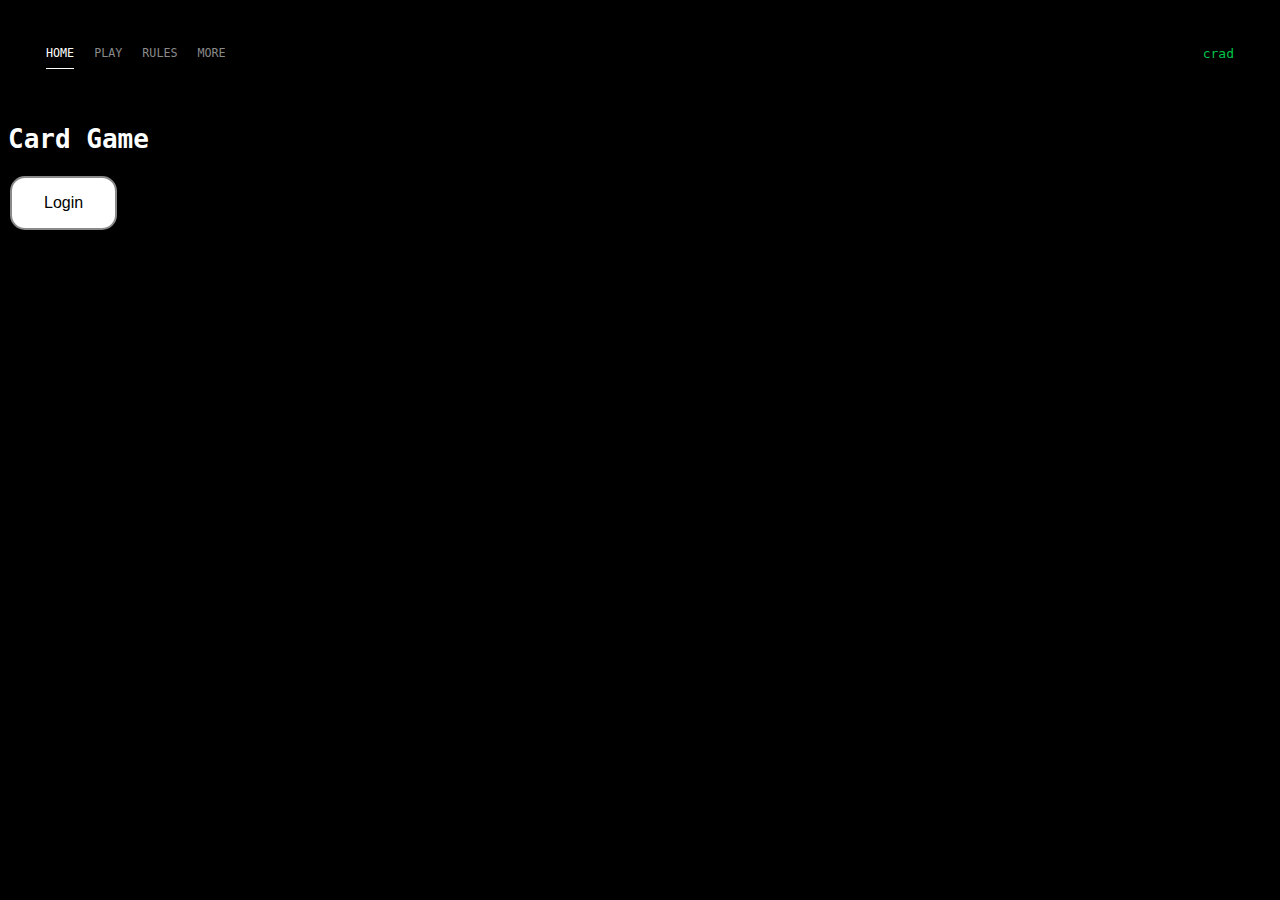
<file: src/index.html>
<!DOCTYPE html>
<html>
    <head>
        <meta name="viewport" content="width=device-width, initial-scale=1.0">
        <link rel="stylesheet" href="styles.css">
        <script src="index.js"></script>
        <title>Addrest</title></canvas>
    </head>
    <body>
        <div class="container">
            <div class="nav-wrapper">
                <div class="left-side">
                    <div class="nav-link-wrapper active-nav-link">
                        <div class="home">
                            <a href="index.html">Home</a>
                        </div>
                    </div>
                    <div class="nav-link-wrapper">
                        <div class="play">
                            <a href="play.html">Play</a>
                        </div>
                    </div>
                    <div class="nav-link-wrapper">
                        <div class="rules">
                            <a href="rules.html">Rules</a>
                        </div>
                    </div>
                    <div class="nav-link-wrapper more">
                        <div class="more">
                            <a href="more.html">More</a>
                        </div>
                    </div>
                </div>
                <div class="right-side">
                    <div class="brand">
                        <div>
                            <div class="home-link-wrapper">
                                <a href="index.html">crad</a>
                            </div>
                        </div>
                    </div>
                </div>
            </div>
        </div>
        <h1>Card Game</h1>
        <div class="login-button-wrapper">
            <button class="login button" id="button" type="button" onclick="loginRedirect()">Login</a>
        </div>
    </body>
</html>
</file>
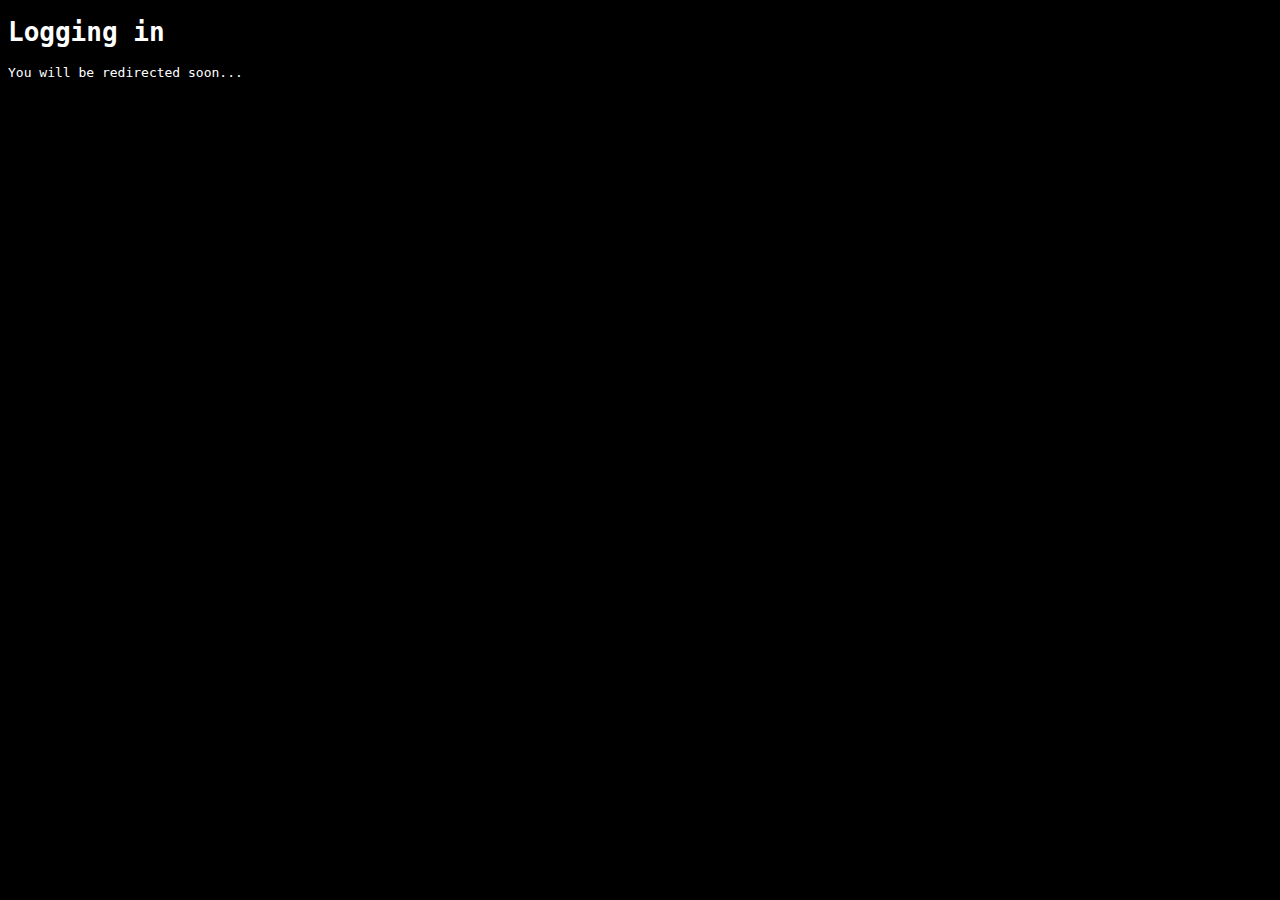
<file: src/asdf.html>
<!DOCTYPE html>
<html>
    <head>
        <link rel="stylesheet" href="styles.css">
        <script src="game.js"></script>
    </head>
    <body>
        <h1>Logging in</h1>
        <p>You will be redirected soon...</p>
    </body>
</html>
</file>
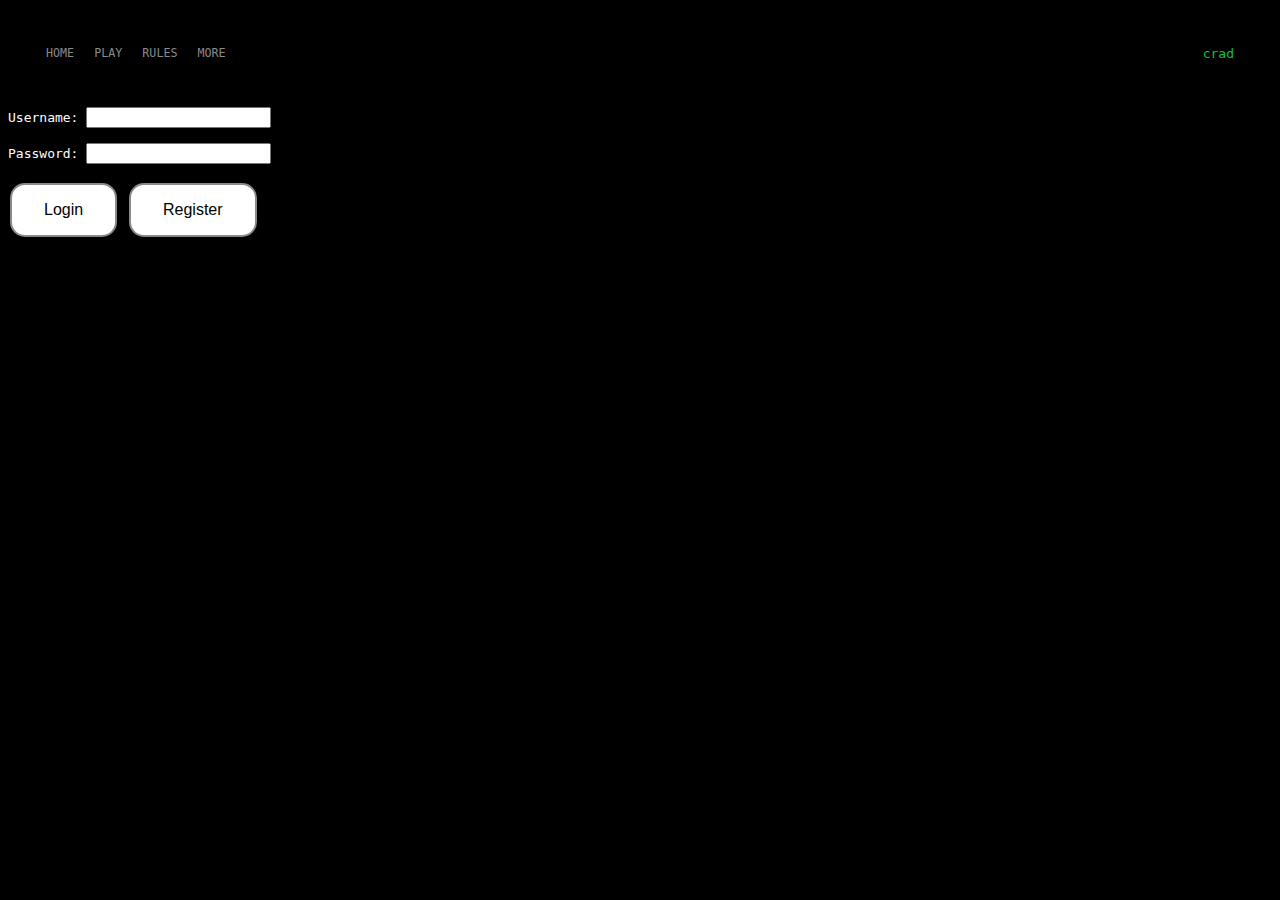
<file: src/login.html>
<!DOCTYPE html>
<html>
    <head>
        <link rel="stylesheet" href="styles.css">
        <script src="index.js"></script>
        <meta name="viewport" content="width=device-width, initial-scale=1.0">
    </head>
    <body>
        <div class="container">
            <div class="nav-wrapper">
                <div class="left-side">
                    <div class="nav-link-wrapper">
                        <div class="home">
                            <a href="index.html">Home</a>
                        </div>
                    </div>
                    <div class="nav-link-wrapper">
                        <div class="play">
                            <a href="play.html">Play</a>
                        </div>
                    </div>
                    <div class="nav-link-wrapper">
                        <div class="rules">
                            <a href="rules.html">Rules</a>
                        </div>
                    </div>
                    <div class="nav-link-wrapper more">
                        <div class="more">
                            <a href="more.html">More</a>
                        </div>
                    </div>
                </div>
                <div class="right-side">
                    <div class="brand">
                        <div>
                            <div class="home-link-wrapper">
                                <a href="index.html">crad</a>
                            </div>
                        </div>
                    </div>
                </div>
            </div>
            <div class="login-wrapper">
                <label for="uname">Username:</label>
                <input type="text" id="uname" name="uname"><br><br>
                <label for="pass">Password:</label>
                <input type="password" id="pass" name="pass"><br><br>
                <button class="button" type="button" onclick="loginRedirect2()">Login</button>
                <button class="button" type="button" onclick="registerRedirect()">Register</button>
            </div>
        </div>
    </body>
</html>
</file>
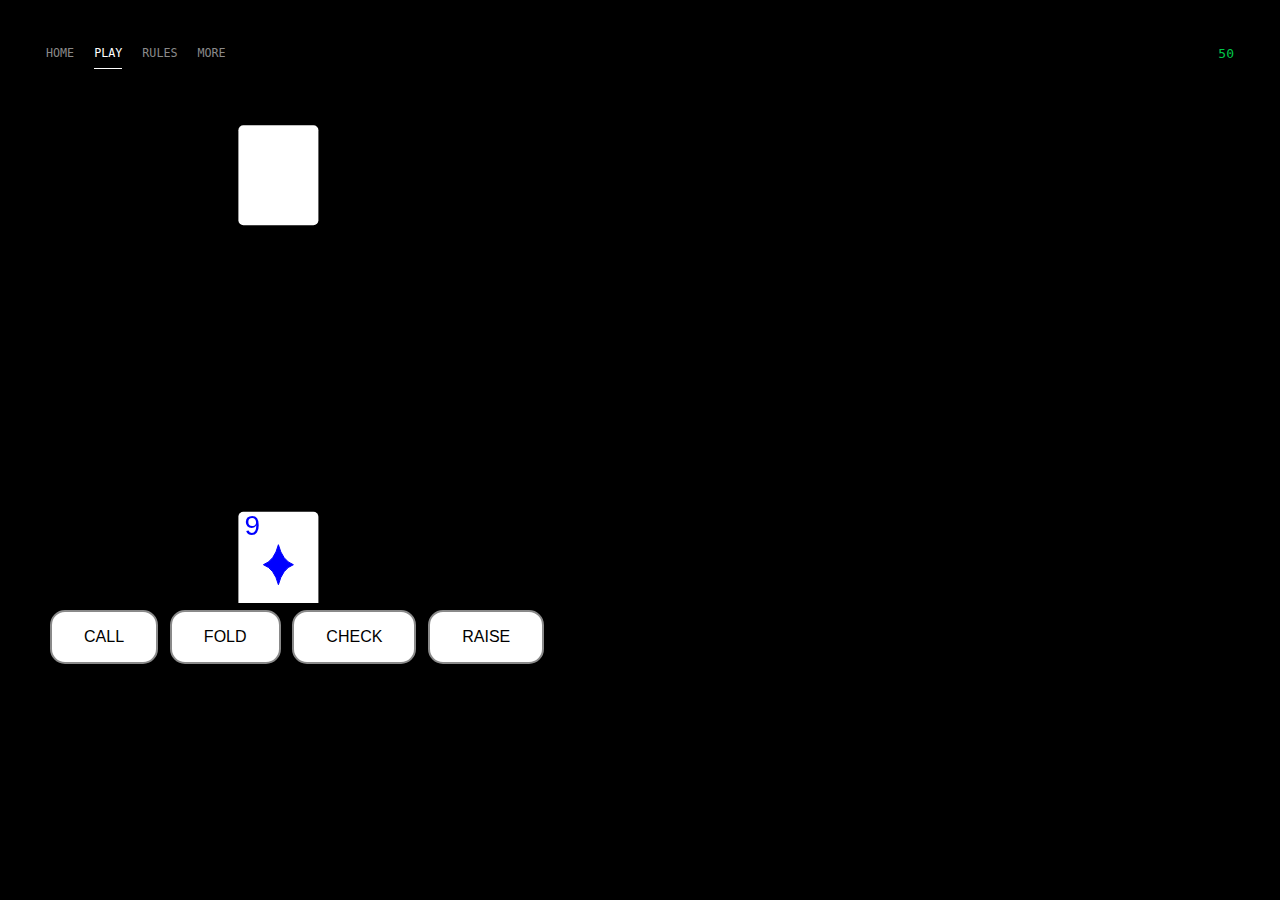
<file: src/play.html>
<!DOCTYPE html>
<html>
    <head>
        <meta name="viewport" content="width=device-width, initial-scale=1.0">
        <link rel="stylesheet" href="styles.css">
        <title>Poker - Texas Hold 'Em</title>
        <script src="game.js"></script>
    </head>
    <body onload="startGame()">
        <div class="container">
            <div class="nav-wrapper" id="nav-wrapper">
                <div class="left-side">
                    <div class="nav-link-wrapper">
                        <div class="home">
                            <a href="index.html">Home</a>
                        </div>
                    </div>
                    <div class="nav-link-wrapper active-nav-link">
                        <div class="play">
                            <a href="play.html">Play</a>
                        </div>
                    </div>
                    <div class="nav-link-wrapper">
                        <div class="rules">
                            <a href="rules.html">Rules</a>
                        </div>
                    </div>
                    <div class="nav-link-wrapper more">
                        <div class="more">
                            <a href="more.html">More</a>
                        </div>
                    </div>
                </div>
                <div class="right-side">
                    <div class="brand">
                        <div>
                            <div class="home-link-wrapper">
                                <a href="index.html" id="chips"></a>
                            </div>
                        </div>
                    </div>
                </div>
            </div>
            <div class="buttons">
                <div class="play" id="button">
                    <ol>
                        <button class="button call" id="call" type="button" onclick="call()">CALL</button>
                        <button class="button fold" id="fold" type="button" onclick="fold()">FOLD</button>
                        <button class="button check" id="check" type="button" onclick="check()">CHECK</button>
                        <button class="button raise" id="raise" type="button" onclick="raise()">RAISE</button>
                    </ol>
                    <div id="betBar">
                        <div id="bar"></div>
                    </div>
                    <p id="bet">bet: 2</p>
                </div>
            </div>
        </div>
    </body>
</html>
</file>
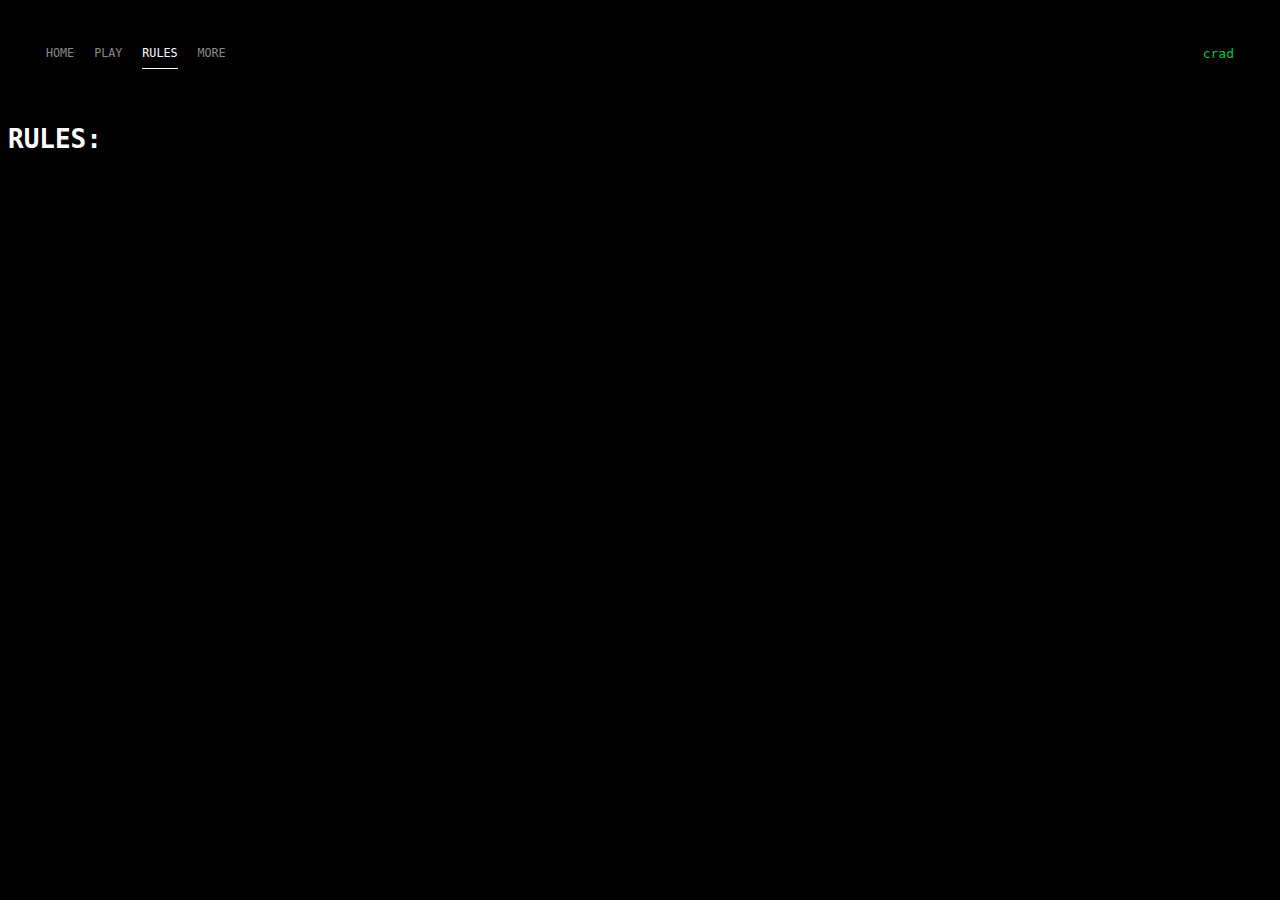
<file: src/rules.html>
<!DOCTYPE html>
<html>
    <head>
        <link rel="stylesheet" href="styles.css">
        <script src="game.js"></script>
    </head>
    <body>
        <div class="container">
            <div class="nav-wrapper">
                <div class="left-side">
                    <div class="nav-link-wrapper">
                        <div class="home">
                            <a href="index.html">Home</a>
                        </div>
                    </div>
                    <div class="nav-link-wrapper">
                        <div class="play">
                            <a href="play.html">Play</a>
                        </div>
                    </div>
                    <div class="nav-link-wrapper active-nav-link">
                        <div class="rules">
                            <a href="rules.html">Rules</a>
                        </div>
                    </div>
                    <div class="nav-link-wrapper more">
                        <div class="more">
                            <a href="more.html">More</a>
                        </div>
                    </div>
                </div>
                <div class="right-side">
                    <div class="brand">
                        <div>
                            <div class="home-link-wrapper">
                                <a href="index.html">crad</a>
                            </div>
                        </div>
                    </div>
                </div>
            </div>
        </div>
        <h1>RULES:</h1>
    </body>
</html>
</file>
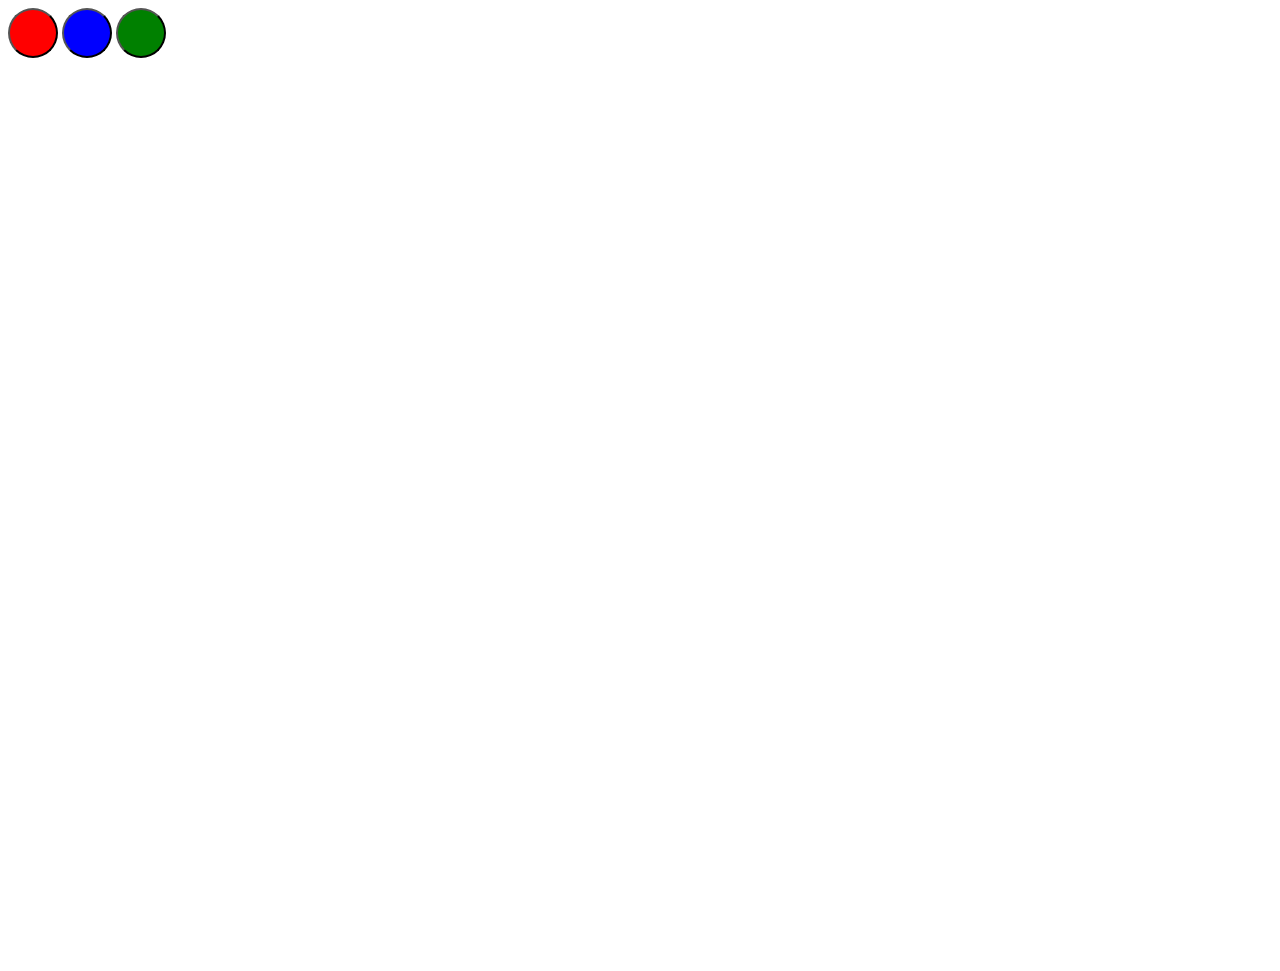
<file: testing/test.html>
<!DOCTYPE html>
<html>
    <body>
        <div>
            <button id="red" style="width: 50px; height: 50px; border-radius: 50%; background-color: red" onclick="setColor(this.id)"></button>
            <button id="blue" style="width: 50px; height: 50px; border-radius: 50%; background-color: blue" onclick="setColor(this.id)"></button>
            <button id="green" style="width: 50px; height: 50px; border-radius: 50%; background-color: green" onclick="setColor(this.id)"></button>
        
            <canvas id="draw" width="100" height="100"></canvas>
        </div>
    </body>
</html>
<script src="test.js"></script>
<script src="test2.js"></script>
</file>
<file: src/styles.css>
/* Variables */

:root {
    --bg: black;
}

/* Body Styles */

canvas {
    background-color: var(--bg);
}

body {
    font-family: monospace;
    background-color: var(--bg);
    text-decoration-color: white;
}

h1 {
    color: white;
}

p {
    color: white;
}

label {
    color: white;
}

/* Nav Styles */

.nav-wrapper {
    display: flex;
    justify-content: space-between;
    padding: 38px;
}

.left-side {
    display: flex;
}

.nav-wrapper > .left-side > div {
    margin-right: 20px;
    font-size: 0.9em;
    text-transform: uppercase;
}

.nav-link-wrapper {
    height: 22px;
    border-bottom: 1px solid transparent;
    transition: border-bottom 0.5s;
}

.nav-link-wrapper a {
    color: #8a8a8a;
    text-decoration: none;
    transition: color 0.5s;
}

.nav-link-wrapper:hover {
    border-bottom: 1px solid white;
}

.nav-link-wrapper a:hover {
    color: white;
}

.active-nav-link {
    border-bottom: 1px solid white;
}

.active-nav-link a {
    color: white !important;
}

.home-link-wrapper a {
    color: #00c649 !important;
    text-decoration: none;
}

/* Rules Styles */

/* Button Styles */

.button {
    border: none;
    color: white;
    padding: 16px 32px;
    text-align: center;
    text-decoration: none;
    display: inline-block;
    font-size: 16px;
    margin: 4px 2px;
    transition-duration: 0.4s;
    cursor: pointer;
    background-color: white;
    color: black;
    border: 2px solid #8a8a8a;
    border-radius: 15px;
}

.button:hover {
    background-color: #8a8a8a;
    color: white;
}

.plusbutton {
    width: 75px;
    height: 55px;
    cursor: pointer;
    border-radius: 15px;
    background-color: #00c649;
    font-size: 16px;
    margin: 15px 2px;
    margin-left: 10px;
    padding: 16px 32px;
    transition-duration: 0.4s;
    color: white;
    border: 2px solid white;
}

.plusbutton:hover {
    background-color: white;
    color: #00c649;
}

.minusbutton {
    width: 75px;
    height: 55px;
    cursor: pointer;
    border-radius: 15px;
    background-color: #780000;
    font-size: 16px;
    margin: 15px 2px;
    margin-left: 3px;
    padding: 16px 32px;
    transition-duration: 0.4s;
    color: white;
    border: 2px solid white;
}

.minusbutton:hover {
    background-color: white;
    color: #780000;
}

/* Progress Bar Styles */

#betBar {
    width: 50%;
    background-color: white;
    text-align: right;
}

#bar {
    width: 1%;
    height: 30px;
    background-color: #00c649;
    line-height: 30px;
    color: white;
}
</file>
